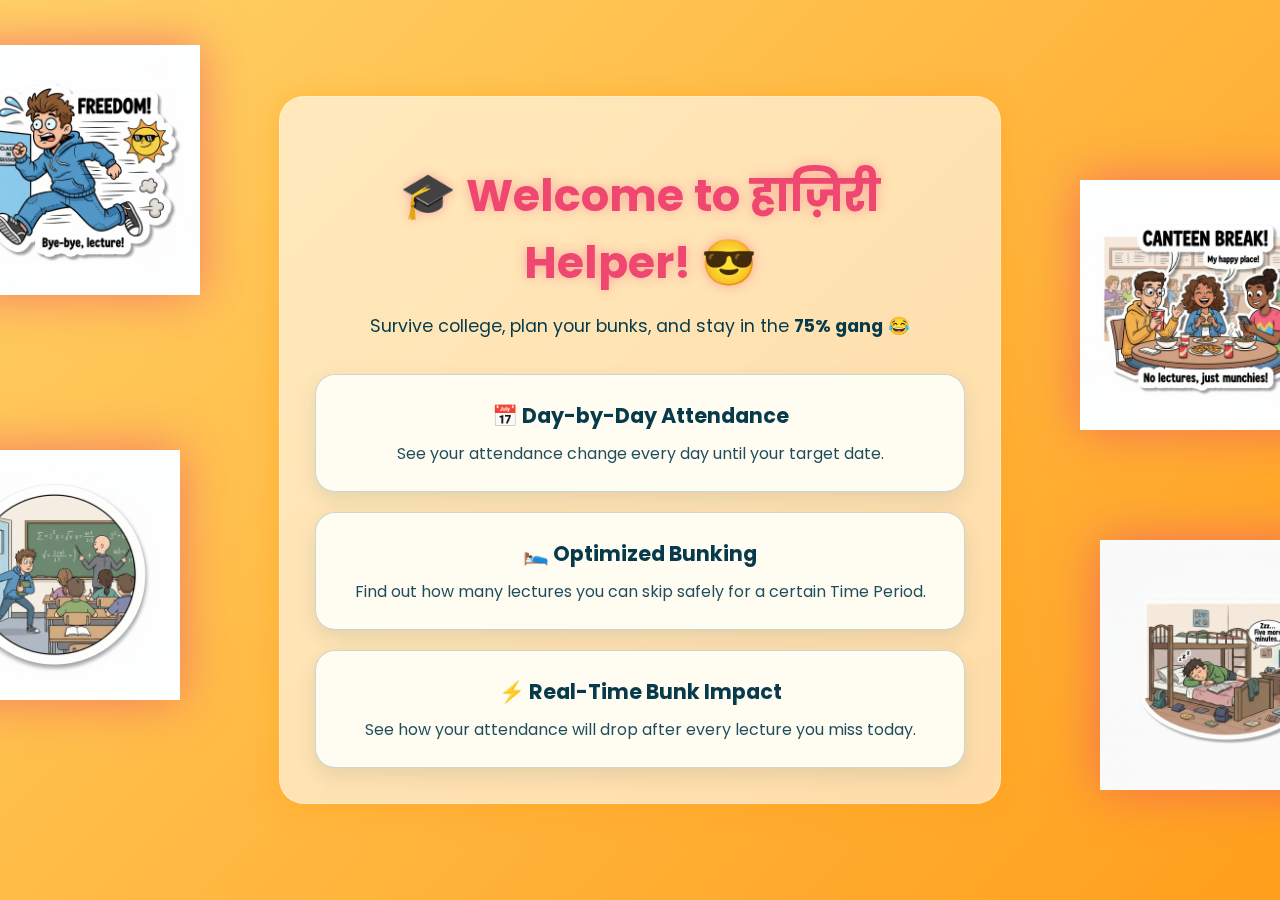
<file: index.html>
<!DOCTYPE html>
<html lang="en">
<head>
  <meta charset="UTF-8">
  <meta name="viewport" content="width=device-width, initial-scale=1.0">
  <title>To Bunk or Not To Bunk?</title>
  <link rel="stylesheet" href="index.css">
</head>
<body>
  <!-- Stickers background -->
  <div class="stickers">
    <!-- Left side stickers -->
    <img src="stickers/student_running.png" class="sticker left1" style="top: 5%; left: -50px;">
    <img src="stickers/student_sneaking.png" class="sticker left2" style="top: 50%; left: -70px;">

    <!-- Right side stickers -->
    <img src="stickers/friends_canteen.png" class="sticker right1" style="top: 20%; right: -50px;">
    <img src="stickers/student_sleeping.png" class="sticker right2" style="top: 60%; right: -70px;">
  </div>

  <div class="homepage-container">

    <h1>🎓 Welcome to हाज़िरी Helper! 😎</h1>
    <p>Survive college, plan your bunks, and stay in the <strong>75% gang</strong> 😂</p>

    <div class="options">
      <div class="option-card" onclick="location.href='option1.html'">
        <h2>📅 Day-by-Day Attendance</h2>
        <p>See your attendance change every day until your target date.</p>
      </div>

      <div class="option-card" onclick="location.href='option2.html'">
        <h2>🛌 Optimized Bunking</h2>
        <p>Find out how many lectures you can skip safely for a certain Time Period.</p>
      </div>

      <!-- UPDATED THIRD OPTION -->
      <div class="option-card" onclick="location.href='option3.html'">
        <h2>⚡ Real-Time Bunk Impact</h2>
        <p>See how your attendance will drop after every lecture you miss today.</p>
      </div>
    </div>
  </div>
</body>
</html>
</file>
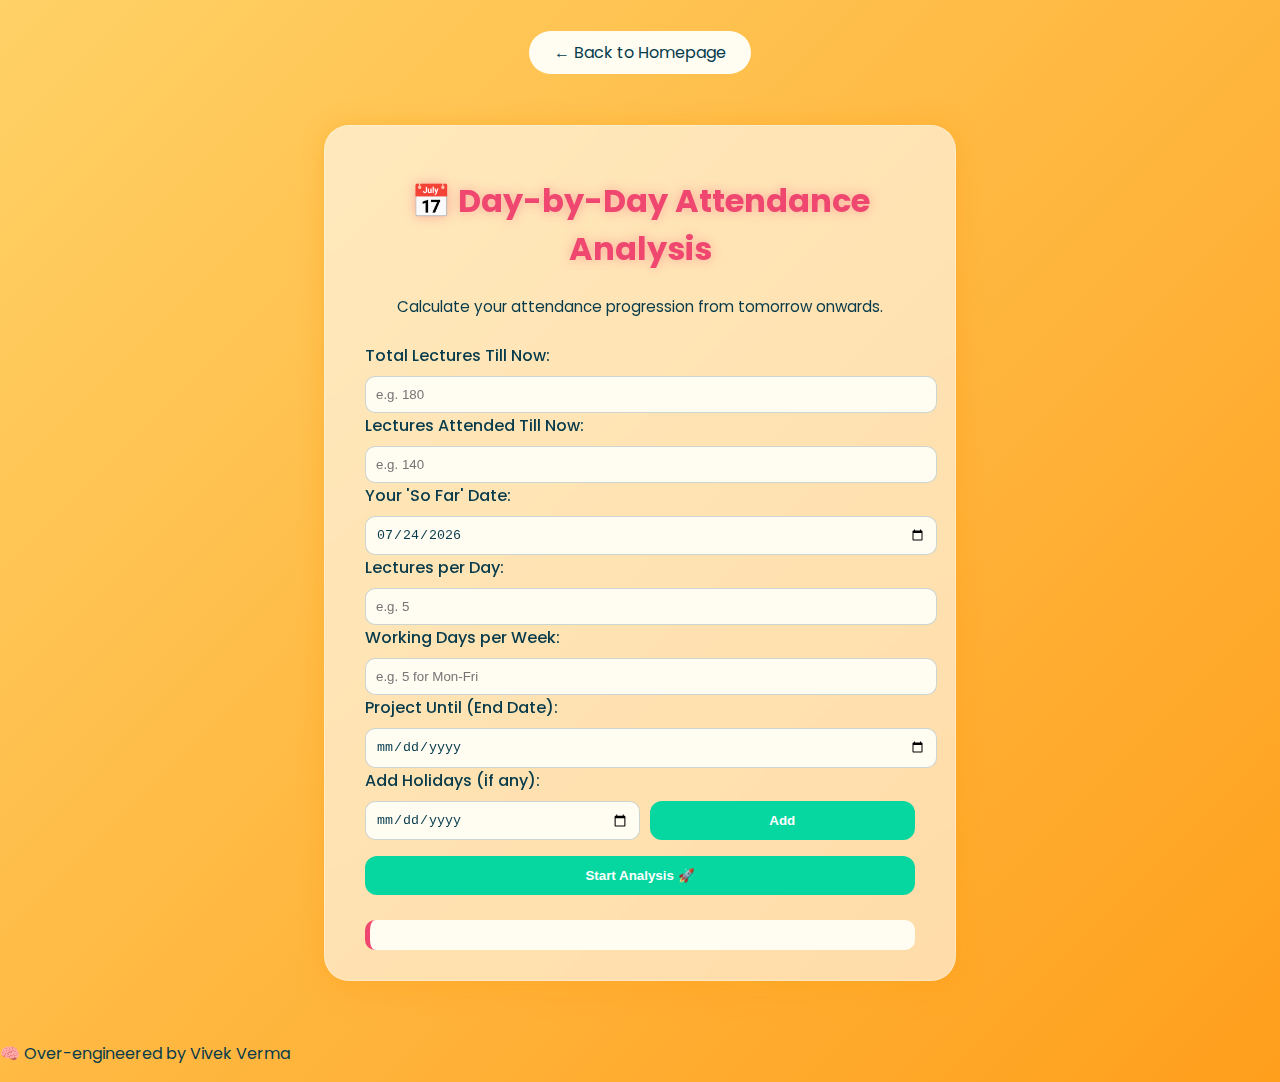
<file: option1.html>
<!DOCTYPE html>
<html lang="en">
<head>
  <meta charset="UTF-8" />
  <meta name="viewport" content="width=device-width, initial-scale=1.0" />
  <title>BunkMeter - Day by Day Analysis</title>
  <link rel="stylesheet" href="option1.css" />
</head>
<body>
  <div class="back-to-home">
    <a href="index.html">← Back to Homepage</a>
  </div>

  <div class="container">
    <h1>📅 Day-by-Day Attendance Analysis</h1>
    <p class="subtitle">Calculate your attendance progression from tomorrow onwards.</p>

    <div class="input-group">
      <label for="totalLectures">Total Lectures Till Now:</label>
      <input type="number" id="totalLectures" placeholder="e.g. 180" />
    </div>

    <div class="input-group">
      <label for="attendedLectures">Lectures Attended Till Now:</label>
      <input type="number" id="attendedLectures" placeholder="e.g. 140" />
    </div>

    <div class="input-group">
      <label for="asOfDate">Your 'So Far' Date:</label>
      <input type="date" id="asOfDate" />
    </div>

    <div class="input-group">
      <label for="lecturesPerDay">Lectures per Day:</label>
      <input type="number" id="lecturesPerDay" placeholder="e.g. 5" />
    </div>

    <div class="input-group">
      <label for="workingDays">Working Days per Week:</label>
      <input type="number" id="workingDays" placeholder="e.g. 5 for Mon-Fri" min="1" max="7" />
    </div>

    <div class="input-group">
      <label for="endDate">Project Until (End Date):</label>
      <input type="date" id="endDate" />
    </div>

    <div class="input-group">
      <label for="holidayDate">Add Holidays (if any):</label>
      <div class="holiday-section">
        <input type="date" id="holidayDate" />
        <button type="button" id="addHolidayBtn">Add</button>
      </div>
      <ul id="holidayList"></ul>
    </div>

    <button onclick="calculateAttendance()">Start Analysis 🚀</button>

    <div id="result"></div>
  </div>

  <script src="option1.js"></script>
  <div class="typewriter">
  <p>🧠 Over-engineered by <span>Vivek Verma</span></p>
</div>

</body>
</html>
</file>
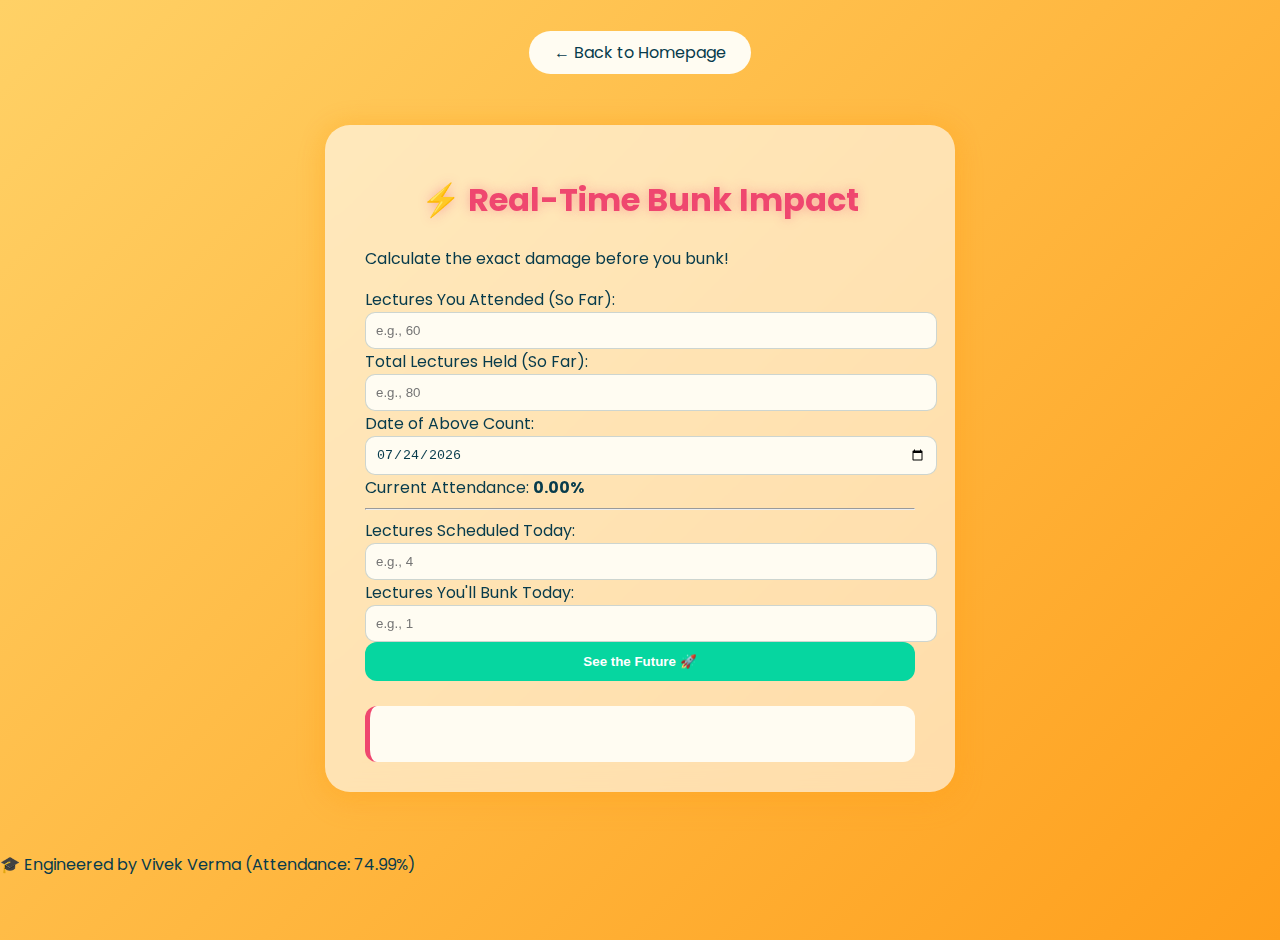
<file: option3.html>
<!DOCTYPE html>
<html lang="en">
<head>
  <meta charset="UTF-8" />
  <meta name="viewport" content="width=device-width, initial-scale=1.0" />
  <title>Bunk Wunk - Today's Impact</title>
  <link rel="stylesheet" href="option3.css" />
</head>
<body class="dark-mode">
  <div class="back-to-home">
    <a href="index.html">← Back to Homepage</a>
  </div>

  <div class="container">
    <h1>⚡ Real-Time Bunk Impact</h1>
    <p class="subtitle">Calculate the exact damage before you bunk!</p>

    <div class="input-group">
      <label>Lectures You Attended (So Far):</label>
      <input type="number" id="attendedLectures" placeholder="e.g., 60" />
    </div>
    <div class="input-group">
      <label>Total Lectures Held (So Far):</label>
      <input type="number" id="totalLectures" placeholder="e.g., 80" />
    </div>

    <div class="input-group">
      <label for="asOfDate">Date of Above Count:</label>
      <input type="date" id="asOfDate" />
    </div>
    
    <div id="current-attendance-display" class="attendance-display hidden">
      Current Attendance: <strong id="current-percent-value">0.00%</strong>
    </div>
    <hr>
    
    <div class="input-grid">
      <div class="input-group">
        <label>Lectures Scheduled Today:</label>
        <input type="number" id="lecturesToday" placeholder="e.g., 4" />
      </div>
      <div class="input-group">
        <label>Lectures You'll Bunk Today:</label>
        <input type="number" id="lecturesToBunk" placeholder="e.g., 1" />   
      </div>
    </div>
    
    <button id="calculateBtn">See the Future 🚀</button>
    
    <div id="result-container" class="hidden">
      <span class="result-emoji"></span>
      <p class="result-message"></p>
      <div class="final-attendance-value"></div>
    </div>
  </div>

  <script src="option3.js"></script>
  <div class="typewriter">
  <p>🎓 Engineered by <span>Vivek Verma </span> (Attendance: 74.99%)</span></p>
</div>

</body>
</html>
</file>
<file: index.css>
@import url('https://fonts.googleapis.com/css2?family=Poppins:wght@400;600;800&display=swap');

/* === Base styling (Citrus Zing Theme) === */
body {
  margin: 0;
  font-family: 'Poppins', sans-serif;
  background: linear-gradient(135deg, #ffd166, #ff9f1c); /* yellow -> orange */
  color: #073b4c; /* deep navy blue */
  display: flex;
  justify-content: center;
  align-items: center;
  height: 100vh;
  overflow: hidden;
  position: relative;
  text-align: center;
}

/* === Floating stickers === */
.stickers {
  position: absolute;
  top: 0;
  left: 0;
  width: 100%;
  height: 100%;
  pointer-events: none;
  z-index: 1;
  opacity: 1;
}

.sticker {
  position: absolute;
  width: 250px;
  opacity: 1;
  filter: drop-shadow(0 0 25px rgba(239, 71, 111, 0.6)); /* pink/red glow */
}

/* === Float animations (Unchanged) === */
.left1 { animation: floatLeft1 12s ease-in-out infinite; }
.left2 { animation: floatLeft2 14s ease-in-out infinite; }
.right1 { animation: floatRight1 12s ease-in-out infinite; }
.right2 { animation: floatRight2 14s ease-in-out infinite; }

@keyframes floatLeft1 {
  0%,100% { transform: translateY(0) rotate(0deg); }
  25% { transform: translateY(-25px) rotate(5deg); }
  50% { transform: translateY(0) rotate(-5deg); }
  75% { transform: translateY(25px) rotate(5deg); }
}
@keyframes floatLeft2 {
  0%,100% { transform: translateY(0) rotate(0deg); }
  25% { transform: translateY(-30px) rotate(4deg); }
  50% { transform: translateY(0) rotate(-4deg); }
  75% { transform: translateY(30px) rotate(4deg); }
}
@keyframes floatRight1 {
  0%,100% { transform: translateY(0) rotate(0deg); }
  25% { transform: translateY(-25px) rotate(-5deg); }
  50% { transform: translateY(0) rotate(5deg); }
  75% { transform: translateY(25px) rotate(-5deg); }
}
@keyframes floatRight2 {
  0%,100% { transform: translateY(0) rotate(0deg); }
  25% { transform: translateY(-30px) rotate(-4deg); }
  50% { transform: translateY(0) rotate(4deg); }
  75% { transform: translateY(30px) rotate(-4deg); }
}

/* === Homepage card === */
.homepage-container {
  position: relative;
  z-index: 2;
  max-width: 650px;
  padding: 35px;
  background: rgba(255, 255, 255, 0.6); /* light glass effect */
  border-radius: 25px;
  box-shadow: 0 10px 30px rgba(255, 159, 28, 0.2),
              0 0 25px rgba(255, 159, 28, 0.3); /* orange shadow */
  backdrop-filter: blur(12px);
  border: 1px solid rgba(255, 255, 255, 0.3);
}

/* === Text === */
h1 {
  font-size: 2.8rem;
  margin-bottom: 15px;
  color: #ef476f; /* neon pink/red */
  text-shadow: 0 0 12px rgba(239, 71, 111, 0.4);
}

p {
  font-size: 1.1rem;
  margin-bottom: 35px;
  color: #073b4c; /* deep navy blue */
}

/* === Options === */
.options {
  display: flex;
  flex-direction: column;
  gap: 20px;
}

.option-card {
  background: #fffcf2; /* creamy white */
  color: #073b4c; /* deep navy blue */
  padding: 25px;
  border-radius: 20px;
  cursor: pointer;
  transition: all 0.3s ease;
  box-shadow: 0 8px 20px rgba(7, 59, 76, 0.1);
  border: 1px solid rgba(7, 59, 76, 0.2);
}

.option-card:hover {
  background: linear-gradient(135deg, #06d6a0, #118ab2); /* green -> teal */
  transform: scale(1.05);
  color: #fff;
  box-shadow: 0 0 30px rgba(6, 214, 160, 0.6),
              0 0 10px rgba(255, 255, 255, 0.6);
}

.option-card h2 {
  margin: 0 0 10px 0;
  font-size: 1.3rem;
  color: #073b4c; /* deep navy blue */
}

.option-card:hover h2 {
  color: #fff;
}

.option-card p {
  margin: 0;
  font-size: 1rem;
  opacity: 0.9;
  color: #073b4c; /* deep navy blue */
}

.option-card:hover p {
  color: #fff;
}
</file>
<file: option1.css>
@import url('https://fonts.googleapis.com/css2?family=Poppins:wght@400;500;600;800&display=swap');

/* Base Theme */
body {
  margin: 0;
  font-family: "Poppins", sans-serif;
  background: linear-gradient(135deg,#ffd166,#ff9f1c);
  color: #073b4c;
  min-height: 100vh;
}

/* Container */
.container {
  max-width: 550px;
  margin: 60px auto;
  background: rgba(255,255,255,0.6);
  backdrop-filter: blur(12px);
  padding: 30px 40px;
  border-radius: 25px;
  box-shadow: 
    0 10px 30px rgba(255,159,28,0.2),
    0 0 25px rgba(255,159,28,0.3);
  border: 1px solid rgba(255,255,255,0.3);
}

/* Typography */
h1 {
  text-align: center;
  color: #ef476f;
  text-shadow: 0 0 12px rgba(239,71,111,0.4);
}

.subtitle {
  text-align: center;
  font-size: 0.95rem;
  margin-bottom: 25px;
}

label {
  display: block;
  margin-bottom: 8px;
  font-weight: 500;
}

/* Inputs */
input[type="number"],
input[type="date"] {
  width: 100%;
  padding: 10px;
  border-radius: 10px;
  border: 1px solid rgba(7,59,76,0.2);
  background: #fffcf2;
  color: #073b4c;
}

input:focus {
  border-color: #06d6a0;
  box-shadow: 0 0 10px rgba(6,214,160,0.5);
}

/* Holiday section */
.holiday-section {
  display: flex;
  gap: 10px;
}

ul#holidayList {
  list-style: none;
  padding-left: 0;
}

ul#holidayList li {
  background: #fffcf2;
  padding: 8px 12px;
  border-radius: 8px;
  margin-bottom: 5px;
  display: flex;
  justify-content: space-between;
  border: 1px solid rgba(7,59,76,0.2);
}

/* Buttons */
button {
  background: #06d6a0;
  color: white;
  border: none;
  width: 100%;
  padding: 12px;
  border-radius: 12px;
  font-weight: 600;
  cursor: pointer;
}

button:hover {
  background: #118ab2;
  box-shadow: 0 0 20px rgba(6,214,160,0.6);
}

/* Result */
#result {
  margin-top: 25px;
  background: #fffcf2;
  padding: 15px;
  border-radius: 10px;
  border-left: 5px solid #ef476f;
}

/* Back Button */
.back-to-home {
  text-align: center;
  margin: 40px auto;
}

.back-to-home a {
  padding: 10px 25px;
  border-radius: 50px;
  background: #fffcf2;
  color: #073b4c;
  text-decoration: none;
}

.back-to-home a:hover {
  background: linear-gradient(135deg,#06d6a0,#118ab2);
  color: white;
}
</file>
<file: option3.css>
@import url('https://fonts.googleapis.com/css2?family=Poppins:wght@400;500;600&display=swap');

body{
margin:0;
font-family:"Poppins",sans-serif;
background:linear-gradient(135deg,#ffd166,#ff9f1c);
color:#073b4c;
min-height:100vh;
}

.container{
max-width:550px;
margin:60px auto;
background:rgba(255,255,255,0.6);
backdrop-filter:blur(12px);
padding:30px 40px;
border-radius:25px;
box-shadow:0 10px 30px rgba(255,159,28,0.2),
0 0 25px rgba(255,159,28,0.3);
}

h1{
text-align:center;
color:#ef476f;
text-shadow:0 0 12px rgba(239,71,111,0.4);
}

input{
width:100%;
padding:10px;
border-radius:10px;
border:1px solid rgba(7,59,76,0.2);
background:#fffcf2;
color:#073b4c;
}

input:focus{
border-color:#06d6a0;
box-shadow:0 0 10px rgba(6,214,160,0.5);
}

button{
background:#06d6a0;
color:white;
border:none;
padding:12px;
border-radius:12px;
cursor:pointer;
font-weight:600;
width:100%;
}

button:hover{
background:#118ab2;
box-shadow:0 0 20px rgba(6,214,160,0.6);
}

#result-container{
margin-top:25px;
background:#fffcf2;
padding:20px;
border-radius:12px;
border-left:5px solid #ef476f;
text-align:center;
}

.back-to-home{
text-align:center;
margin:40px auto;
}

.back-to-home a{
padding:10px 25px;
border-radius:50px;
background:#fffcf2;
color:#073b4c;
text-decoration:none;
}

.back-to-home a:hover{
background:linear-gradient(135deg,#06d6a0,#118ab2);
color:white;
}
</file>
